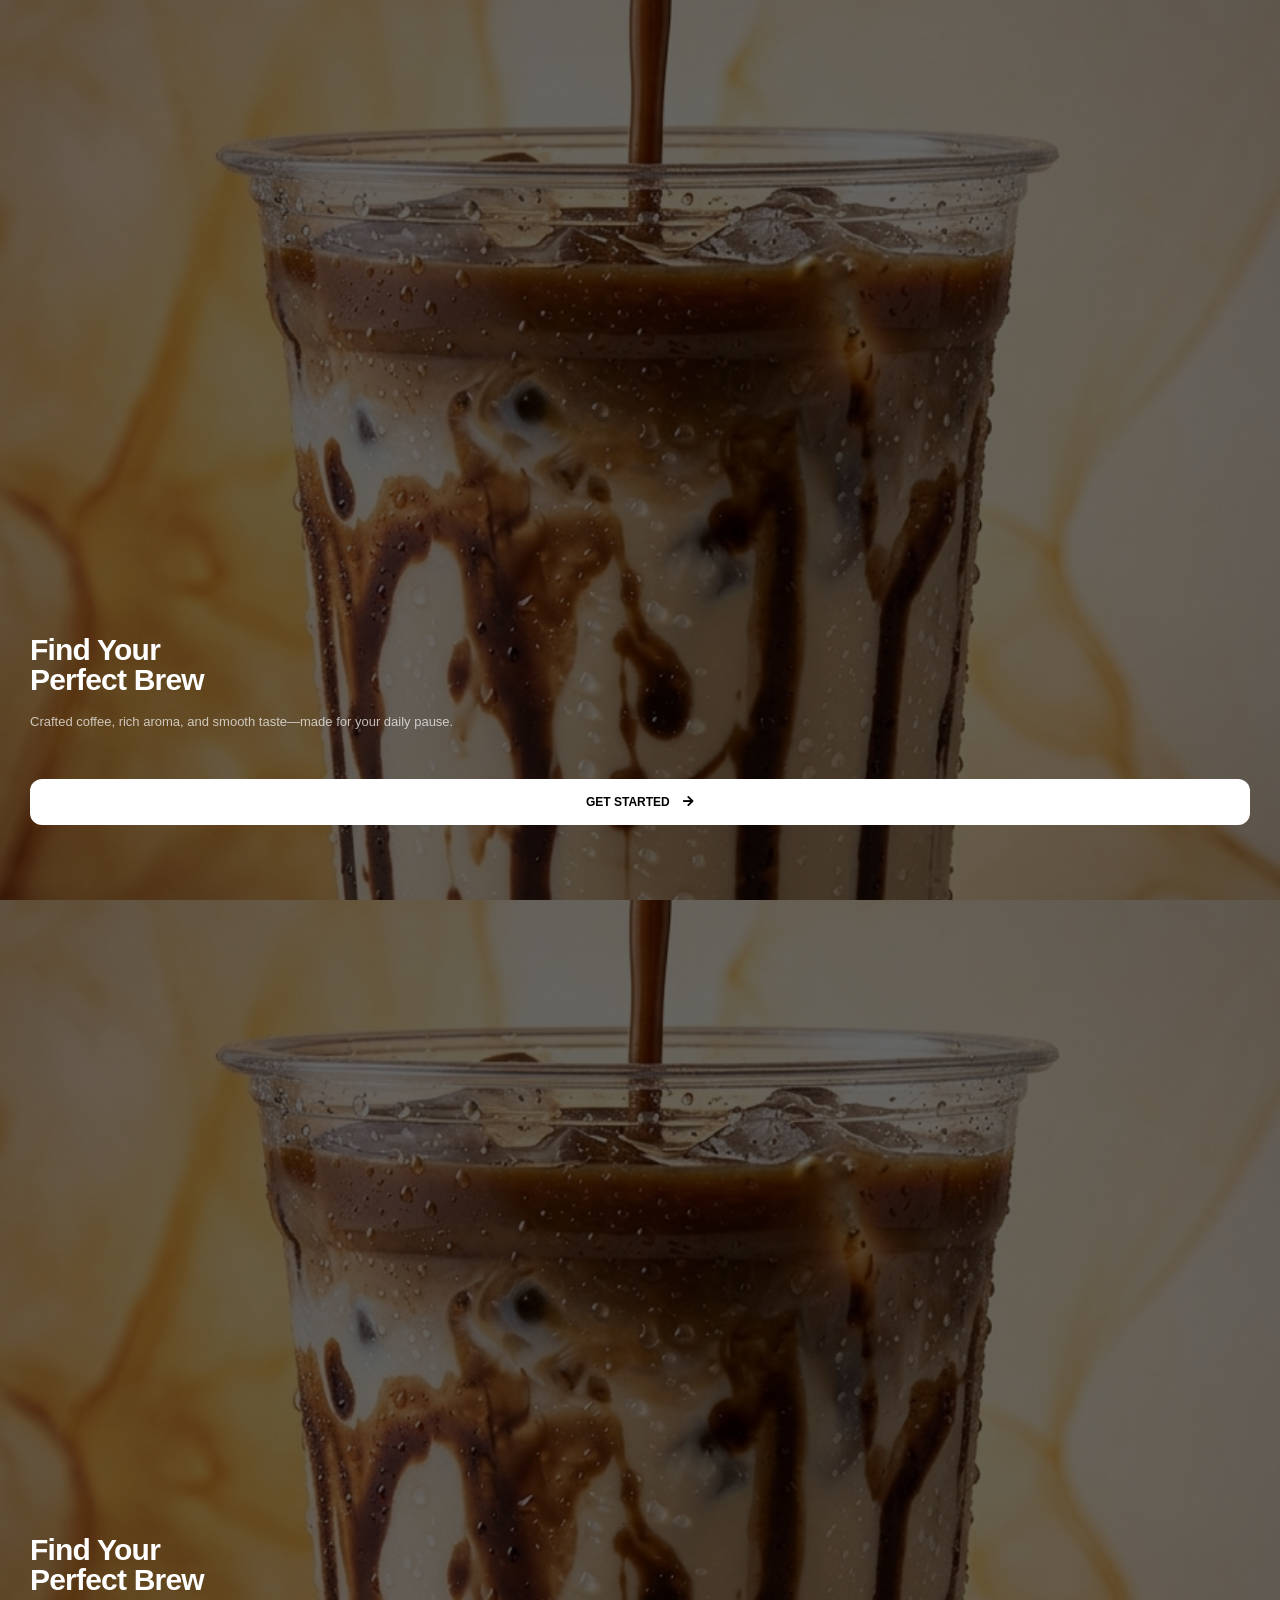
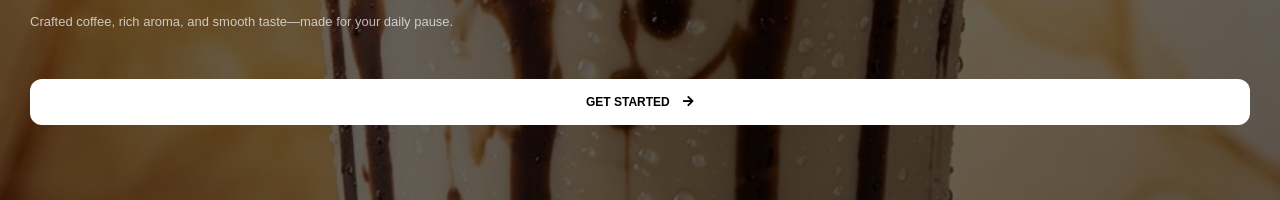
<file: landing.html>
<!DOCTYPE HTML>
<html lang="en">
<head>
    <meta http-equiv="Content-Type" content="text/html; charset=utf-8" />
    <meta name="viewport" content="width=device-width, initial-scale=1, minimum-scale=1, maximum-scale=1, viewport-fit=cover" />
    <title>Welcome to Factory Coffee</title>
    <link rel="stylesheet" type="text/css" href="styles/bootstrap.css">
    <link rel="stylesheet" type="text/css" href="fonts/css/fontawesome-all.min.css">
  <style>
  /* Wrapper handles the zoom clipping */
  .landing-wrapper {
  position: absolute;
  top: 0; left: 0;
  width: 100%; height: 100%;
  overflow: hidden;
  }
  
  /* Image zoom container */
  .landing-bg {
  width: 100%; height: 100%;
  background: linear-gradient(rgba(0,0,0,0.6), rgba(0,0,0,0.6)), url('images/food/coffee/milk-mixed.jpg');
  background-size: cover;
  background-position: center;
  animation: zoomEffect 15s ease-in-out infinite;
  }
  
  @keyframes zoomEffect {
  0%, 100% { transform: scale(1.0); }    /* Full scale */
  50% { transform: scale(1.2); }         /* Zoom in */
  }
  </style>
  
  <div id="page">
  <div class="landing-wrapper">
  <div class="landing-bg"></div>
  </div>
  
  <div class="page-content min-vh-100 d-flex flex-column justify-content-end p-4" style="position: relative; z-index: 1;">
  <h1 class="color-white font-30 mb-2">Find Your<br>Perfect Brew</h1>
  <p class="color-white opacity-70 mb-5">Crafted coffee, rich aroma, and smooth taste—made for your daily pause.</p>
  
  <a href="index.html" class="btn btn-m bg-white color-black rounded-sm font-700 text-uppercase mb-5">
  Get Started <i class="fa fa-arrow-right ml-2"></i>
  </a>
  </div>
  </div>
  
</head>
<body class="theme-light">

<div id="page">
    <div class="page-content landing-bg min-vh-100 d-flex flex-column justify-content-end p-4">
        <h1 class="color-white font-30 mb-2">Find Your<br>Perfect Brew</h1>
        <p class="color-white opacity-70 mb-5">Crafted coffee, rich aroma, and smooth taste—made for your daily pause.</p>
        
        <a href="index.html" class="btn btn-m bg-white color-black rounded-sm font-700 text-uppercase mb-5">
            Get Started <i class="fa fa-arrow-right ml-2"></i>
        </a>
    </div>
</div>
<script type="text/javascript" src="scripts/bootstrap.min.js"></script>
<script type="text/javascript" src="scripts/jquery.js"></script>
<script type="text/javascript" src="scripts/custom.js"></script>
</body>
</html>
</file>
